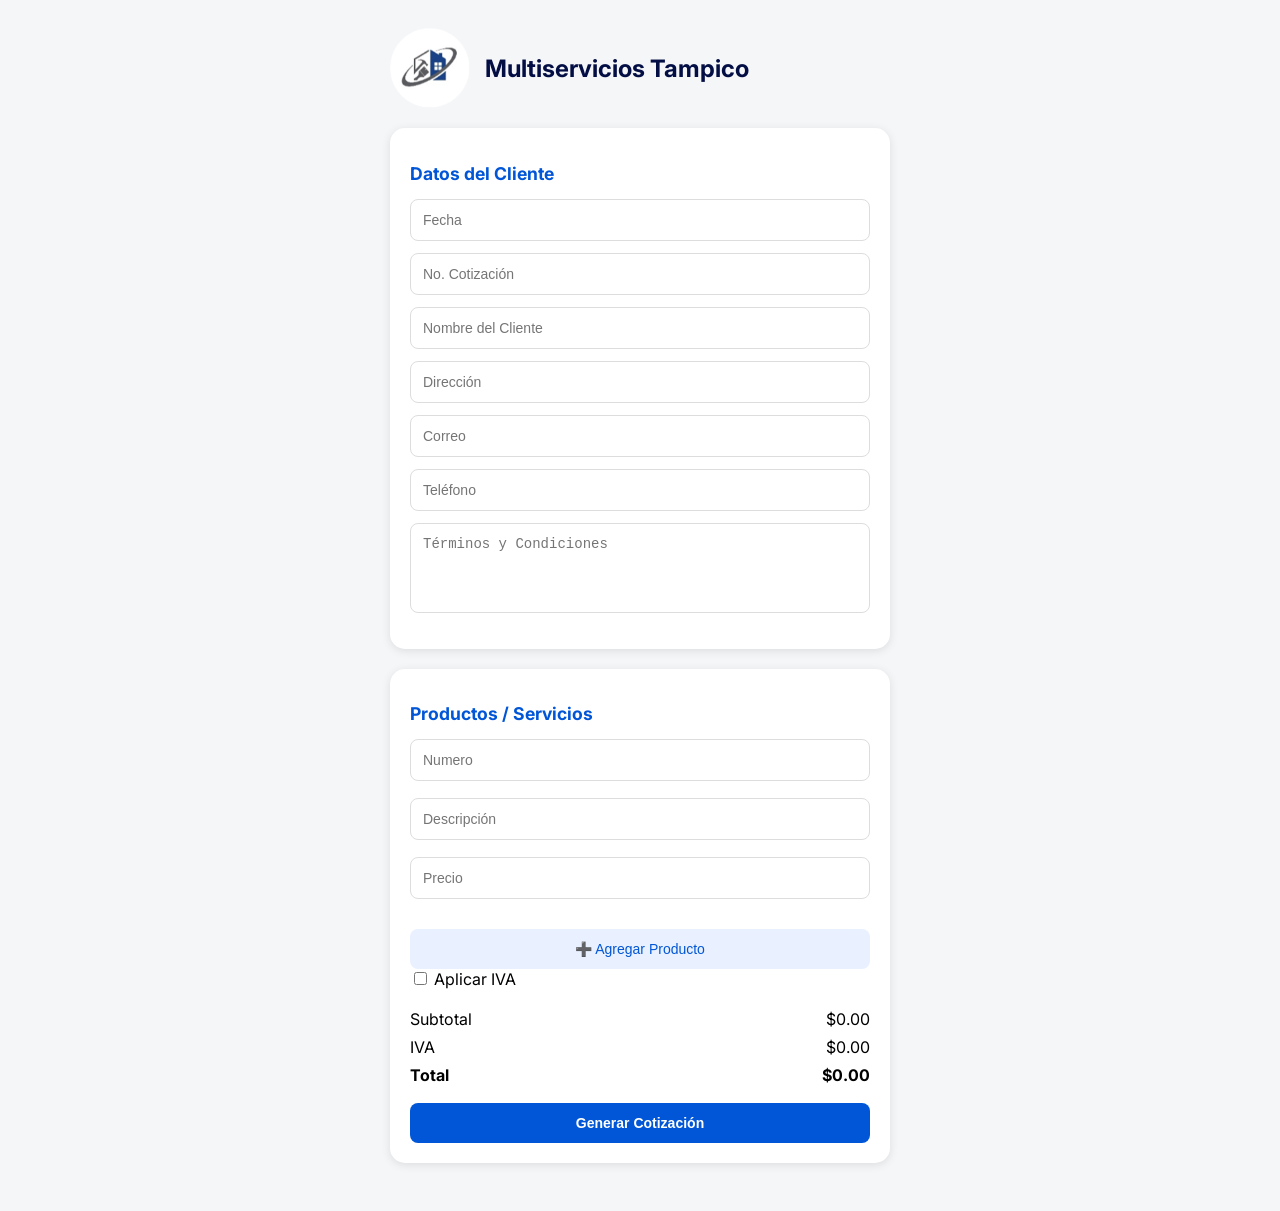
<file: index.html>
<!DOCTYPE html>
<html lang="es">
<head>
  <meta charset="UTF-8">
  <meta name="viewport" content="width=device-width, initial-scale=1.0">
  <title>Cotizador - Multiservicios Tampico</title>
  <link href="https://fonts.googleapis.com/css2?family=Inter:wght@400;600;700&display=swap" rel="stylesheet">
  <link rel="stylesheet" href="style.css">
</head>
<body>

  <div class="container">
    <!-- HEADER -->
    <div class="topbar">
      <img src="LogoMultiservicios.png" alt="Logo de Multiservicios Tampico" class="logo">
      <div class="company-name">Multiservicios Tampico</div>
    </div>

    <!-- FORM CARD -->
    <div class="card">
      <h2>Datos del Cliente</h2>
      <div class="form-grid">
        <input type="text" placeholder="Fecha">
        <input type="text" placeholder="No. Cotización">
        <input type="text" placeholder="Nombre del Cliente">
        <input type="text" placeholder="Dirección">
        <input type="text" placeholder="Correo">
        <input type="text" placeholder="Teléfono">
      </div>
      <textarea rows="3" placeholder="Términos y Condiciones"></textarea>
    </div>

    <!-- PRODUCTOS CARD -->
    <div class="card">
      <h2>Productos / Servicios</h2>
      <div class="products">
        <div class="product-row">
          <input type="text" placeholder="Numero">
          <input type="text" placeholder="Descripción">
          <input type="text" placeholder="Precio">
        </div>
      </div>
      <button class="add-btn">➕ Agregar Producto</button>

      <!-- NUEVO RECUADRO DE IVA -->
      <div class="iva-toggle">
        <label>
          <input type="checkbox" id="toggle-iva">
          Aplicar IVA
        </label>
      </div>

      <div class="summary">
        <div><span>Subtotal</span><span>$0.00</span></div>
        <div><span>IVA</span><span>$0.00</span></div>
        <div class="total"><span>Total</span><span>$0.00</span></div>
      </div>

      <button class="generate-btn">Generar Cotización</button>
    </div>
  </div>

  <script src="script.js"></script>
</body>
</html>
</file>
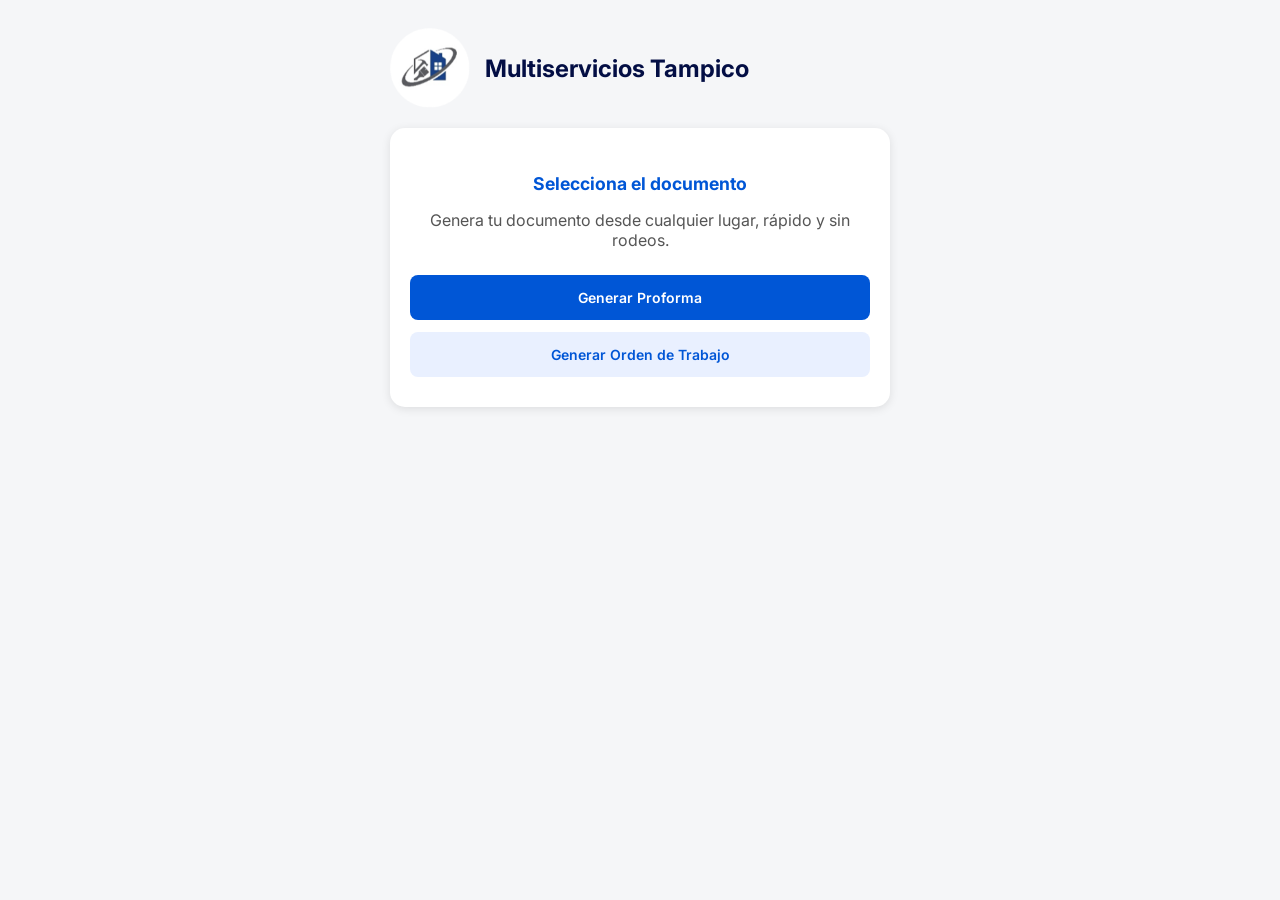
<file: menu.html>
<!DOCTYPE html>
<html lang="es">
<head>
  <meta charset="UTF-8">
  <meta name="viewport" content="width=device-width, initial-scale=1.0">
  <title>Multiservicios Tampico</title>
  <link href="https://fonts.googleapis.com/css2?family=Inter:wght@400;600;700&display=swap" rel="stylesheet">
  <link rel="stylesheet" href="style.css">
  <style>
    .menu-card {
      text-align: center;
      padding: 30px 20px;
    }

    .menu-card p {
      color: #555;
      margin-bottom: 25px;
    }

    .menu-btn {
      display: block;
      width: 100%;
      text-decoration: none;
      text-align: center;
      padding: 14px;
      margin-top: 12px;
      border-radius: 8px;
      font-size: 14px;
      font-weight: 600;
      box-sizing: border-box;
    }

    .menu-btn.primary {
      background: #0056d6;
      color: white;
    }

    .menu-btn.secondary {
      background: #e9f0ff;
      color: #0056d6;
    }
  </style>
</head>
<body>
  <div class="container">
    <div class="topbar">
      <img src="LogoMultiservicios.png" alt="Logo de Multiservicios Tampico" class="logo">
      <div class="company-name">Multiservicios Tampico</div>
    </div>

    <div class="card menu-card">
      <h2>Selecciona el documento</h2>
      <p>Genera tu documento desde cualquier lugar, rápido y sin rodeos.</p>

      <a href="/proforma" class="menu-btn primary">Generar Proforma</a>
      <a href="/orden-trabajo" class="menu-btn secondary">Generar Orden de Trabajo</a>
    </div>
  </div>
</body>
</html>
</file>
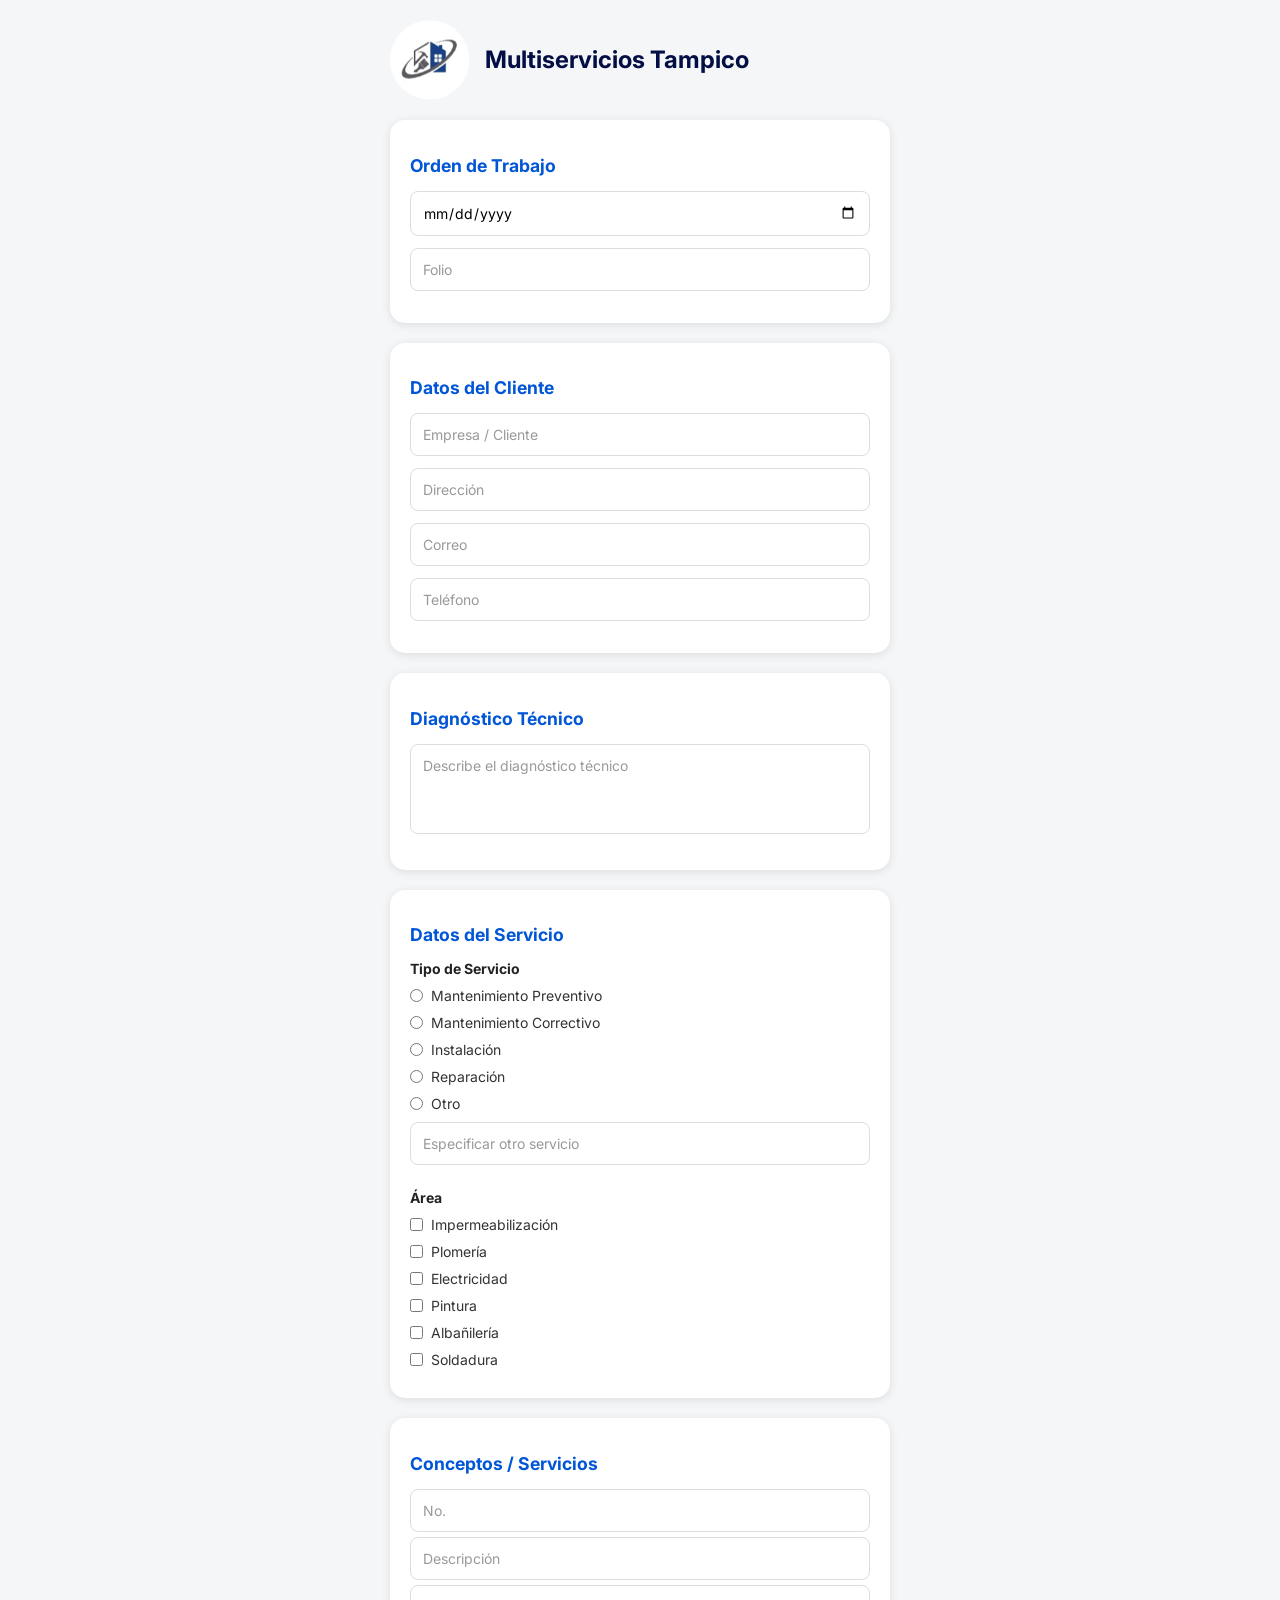
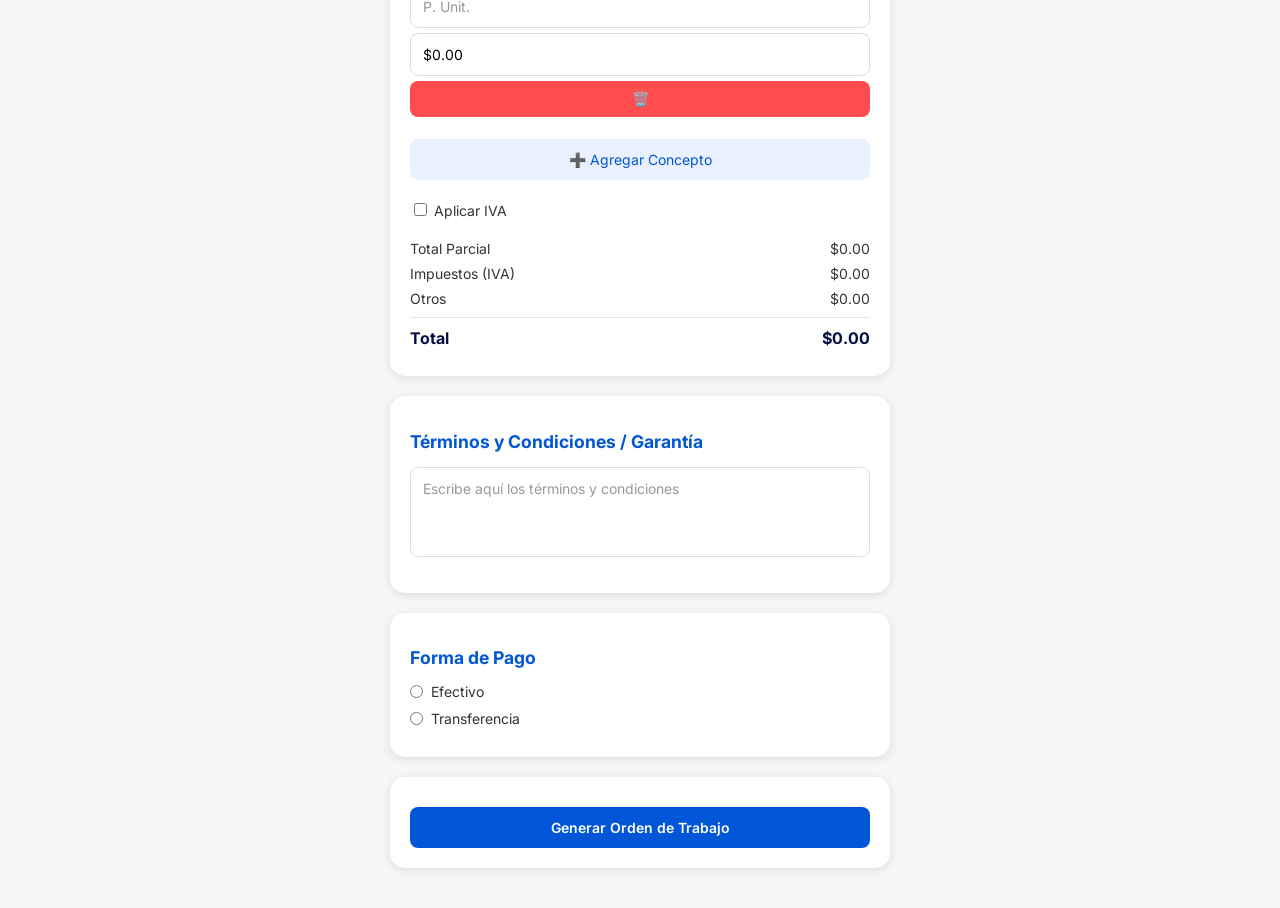
<file: orden_trabajo.html>
<!DOCTYPE html>
<html lang="es">
<head>
  <meta charset="UTF-8">
  <meta name="viewport" content="width=device-width, initial-scale=1.0">
  <title>Orden de Trabajo - Multiservicios Tampico</title>
  <link href="https://fonts.googleapis.com/css2?family=Inter:wght@400;600;700&display=swap" rel="stylesheet">
  <link rel="stylesheet" href="CESESE.css">
</head>
<body>

  <div class="container">

    <!-- HEADER -->
    <div class="topbar">
      <img src="LogoMultiservicios.png" alt="Logo de Multiservicios Tampico" class="logo">
      <div class="company-name">Multiservicios Tampico</div>
    </div>

    <!-- DATOS GENERALES -->
    <div class="card">
      <h2>Orden de Trabajo</h2>
      <div class="form-grid">
        <input type="date" id="fecha">
        <input type="text" id="folio" placeholder="Folio">
      </div>
    </div>

    <!-- DATOS DEL CLIENTE -->
    <div class="card">
      <h2>Datos del Cliente</h2>
      <div class="form-grid">
        <input type="text" id="cliente" placeholder="Empresa / Cliente">
        <input type="text" id="direccion" placeholder="Dirección">
        <input type="email" id="correo" placeholder="Correo">
        <input type="tel" id="telefono" placeholder="Teléfono">
      </div>
    </div>

    <!-- DIAGNOSTICO TECNICO -->
    <div class="card">
      <h2>Diagnóstico Técnico</h2>
      <textarea id="diagnostico" rows="4" placeholder="Describe el diagnóstico técnico"></textarea>
    </div>

    <!-- DATOS DEL SERVICIO -->
    <div class="card">
      <h2>Datos del Servicio</h2>

      <p><strong>Tipo de Servicio</strong></p>
      <div class="form-grid">
        <label><input type="radio" name="tipo-servicio"> Mantenimiento Preventivo</label>
        <label><input type="radio" name="tipo-servicio"> Mantenimiento Correctivo</label>
        <label><input type="radio" name="tipo-servicio"> Instalación</label>
        <label><input type="radio" name="tipo-servicio"> Reparación</label>
        <label><input type="radio" name="tipo-servicio"> Otro</label>
        <input type="text" id="otro-servicio" placeholder="Especificar otro servicio">
      </div>

      <p><strong>Área</strong></p>
      <div class="form-grid">
        <label><input type="checkbox" name="area"> Impermeabilización</label>
        <label><input type="checkbox" name="area"> Plomería</label>
        <label><input type="checkbox" name="area"> Electricidad</label>
        <label><input type="checkbox" name="area"> Pintura</label>
        <label><input type="checkbox" name="area"> Albañilería</label>
        <label><input type="checkbox" name="area"> Soldadura</label>
      </div>
    </div>

    <!-- CONCEPTOS -->
    <div class="card">
      <h2>Conceptos / Servicios</h2>

      <div class="products">
        <div class="product-row">
          <input type="text" placeholder="No.">
          <input type="text" placeholder="Descripción">
          <input type="text" placeholder="P. Unit.">
          <input type="text" placeholder="Total">
        </div>
      </div>

      <button class="add-btn">➕ Agregar Concepto</button>

      <div style="margin-top: 20px;">
        <label>
          <input type="checkbox" id="toggle-iva">
          Aplicar IVA
        </label>
      </div>

      <div class="summary">
        <div><span>Total Parcial</span><span>$0.00</span></div>
        <div><span>Impuestos (IVA)</span><span>$0.00</span></div>
        <div><span>Otros</span><span>$0.00</span></div>
        <div class="total"><span>Total</span><span>$0.00</span></div>
      </div>
    </div>

    <!-- TERMINOS -->
    <div class="card">
      <h2>Términos y Condiciones / Garantía</h2>
      <textarea rows="4" placeholder="Escribe aquí los términos y condiciones"></textarea>
    </div>

    <!-- FORMA DE PAGO -->
    <div class="card">
      <h2>Forma de Pago</h2>
      <div class="form-grid">
        <label><input type="radio" name="pago"> Efectivo</label>
        <label><input type="radio" name="pago"> Transferencia</label>
      </div>
    </div>

    <!-- BOTON -->
    <div class="card">
      <button class="generate-btn">Generar Orden de Trabajo</button>
    </div>

  </div>

  <script src="orden_trabajo.js"></script>
</body>
</html>
</file>
<file: style.css>
/* General */
body {
  font-family: 'Inter', sans-serif;
  background: #f5f6f8;
  display: flex;
  justify-content: center;
  padding: 20px;
}

.container {
  width: 100%;
  max-width: 500px; /* Centrado y tamaño máximo en PC */
}

.logo {
    height: 80px;       /* controla la altura del logo */
    width: auto;        /* mantiene la proporción de la imagen */
    object-fit: contain;
    margin-right: 15px;
}

.product-row {
  display: flex;
  gap: 5px;
  margin-bottom: 8px;
}

.delete-btn {
  background: #ff4d4d;
  border: none;
  color: white;
  border-radius: 5px;
  cursor: pointer;
  padding: 0 8px;
}


/* Header */
.topbar {
  display: flex;
  align-items: center;
  margin-bottom: 20px;
}

.logo-placeholder {
  background: #ddd;
  padding: 15px;
  border-radius: 8px;
  font-weight: bold;
  margin-right: 10px;
}

.company-name {
  font-size: 1.5rem;
  font-weight: 700;
  color: #030E44;
}

/* Card */
.card {
  background: #fff;
  padding: 20px;
  border-radius: 15px;
  box-shadow: 0 2px 10px rgba(0, 0, 0, 0.1);
  margin-bottom: 20px;
}

.card h2 {
  font-size: 1.1rem;
  color: #0056d6;
  margin-bottom: 15px;
}

/* Formularios en columna */
.form-grid input,
.form-grid textarea,
.product-row input,
textarea {
  width: 100%;
  padding: 12px;
  border: 1px solid #ddd;
  border-radius: 8px;
  margin-bottom: 12px;
  font-size: 14px;
  box-sizing: border-box;
}

textarea {
  resize: none;
  height: 90px;
}

/* Productos */
.product-row {
  display: flex;
  flex-direction: column; /* Fuerza modo móvil siempre */
}

.add-btn,
.generate-btn {
  width: 100%;
  padding: 12px;
  margin-top: 10px;
  border: none;
  border-radius: 8px;
  font-size: 14px;
  cursor: pointer;
}

.add-btn {
  background: #e9f0ff;
  color: #0056d6;
}

.generate-btn {
  background: #0056d6;
  color: #fff;
  font-weight: 600;
}

/* Resumen */
.summary {
  margin-top: 20px;
}

.summary div {
  display: flex;
  justify-content: space-between;
  margin-bottom: 8px;
}

.summary .total {
  font-weight: 700;
  font-size: 1rem;
}
</file>
<file: CESESE.css>
/* General */
* {
  box-sizing: border-box;
}

body {
  font-family: 'Inter', sans-serif;
  background: #f5f6f8;
  display: flex;
  justify-content: center;
  padding: 20px;
  margin: 0;
}

.container {
  width: 100%;
  max-width: 500px; /* mismo estilo que su cotizador */
}

.logo {
  height: 80px;
  width: auto;
  object-fit: contain;
  margin-right: 15px;
}

/* Header */
.topbar {
  display: flex;
  align-items: center;
  margin-bottom: 20px;
}

.company-name {
  font-size: 1.5rem;
  font-weight: 700;
  color: #030E44;
  line-height: 1.2;
}

/* Card */
.card {
  background: #fff;
  padding: 20px;
  border-radius: 15px;
  box-shadow: 0 2px 10px rgba(0, 0, 0, 0.1);
  margin-bottom: 20px;
}

.card h2 {
  font-size: 1.1rem;
  color: #0056d6;
  margin-bottom: 15px;
}

.card p {
  margin: 12px 0 10px;
  font-size: 14px;
  color: #222;
}

/* Formularios */
.form-grid {
  display: flex;
  flex-direction: column;
}

.form-grid input,
.product-row input,
textarea {
  width: 100%;
  padding: 12px;
  border: 1px solid #ddd;
  border-radius: 8px;
  margin-bottom: 12px;
  font-size: 14px;
  box-sizing: border-box;
  font-family: 'Inter', sans-serif;
  background: #fff;
}

textarea {
  resize: none;
  height: 90px;
}

/* Labels de check y radio */
.form-grid label {
  display: flex;
  align-items: center;
  gap: 8px;
  margin-bottom: 10px;
  font-size: 14px;
  color: #333;
}

.form-grid input[type="checkbox"],
.form-grid input[type="radio"] {
  width: auto;
  margin: 0;
  accent-color: #0056d6;
}

/* Productos / conceptos */
.products {
  margin-top: 10px;
}

.product-row {
  display: flex;
  flex-direction: column; /* móvil siempre, como su estilo */
  gap: 5px;
  margin-bottom: 12px;
}

.product-row input {
  margin-bottom: 0;
}

.delete-btn {
  background: #ff4d4d;
  border: none;
  color: white;
  border-radius: 8px;
  cursor: pointer;
  padding: 10px;
  font-size: 14px;
  width: 100%;
}

/* Botones */
.add-btn,
.generate-btn {
  width: 100%;
  padding: 12px;
  margin-top: 10px;
  border: none;
  border-radius: 8px;
  font-size: 14px;
  cursor: pointer;
  font-family: 'Inter', sans-serif;
}

.add-btn {
  background: #e9f0ff;
  color: #0056d6;
}

.generate-btn {
  background: #0056d6;
  color: #fff;
  font-weight: 600;
}

/* Checkbox de IVA */
.card label {
  font-size: 14px;
  color: #333;
}

.card input[type="checkbox"],
.card input[type="radio"] {
  accent-color: #0056d6;
}

/* Resumen */
.summary {
  margin-top: 20px;
}

.summary div {
  display: flex;
  justify-content: space-between;
  margin-bottom: 8px;
  font-size: 14px;
  color: #333;
}

.summary .total {
  font-weight: 700;
  font-size: 1rem;
  color: #030E44;
  border-top: 1px solid #e5e5e5;
  padding-top: 10px;
  margin-top: 10px;
}

/* Inputs focus */
input:focus,
textarea:focus {
  outline: none;
  border-color: #0056d6;
  box-shadow: 0 0 0 3px rgba(0, 86, 214, 0.08);
}

/* Placeholder */
::placeholder {
  color: #999;
}

/* Ajuste visual para radios / checks en secciones */
.form-grid label input {
  flex-shrink: 0;
}

/* Responsive ligero */
@media (max-width: 480px) {
  body {
    padding: 15px;
  }

  .card {
    padding: 16px;
  }

  .company-name {
    font-size: 1.3rem;
  }

  .logo {
    height: 70px;
  }
}
</file>
